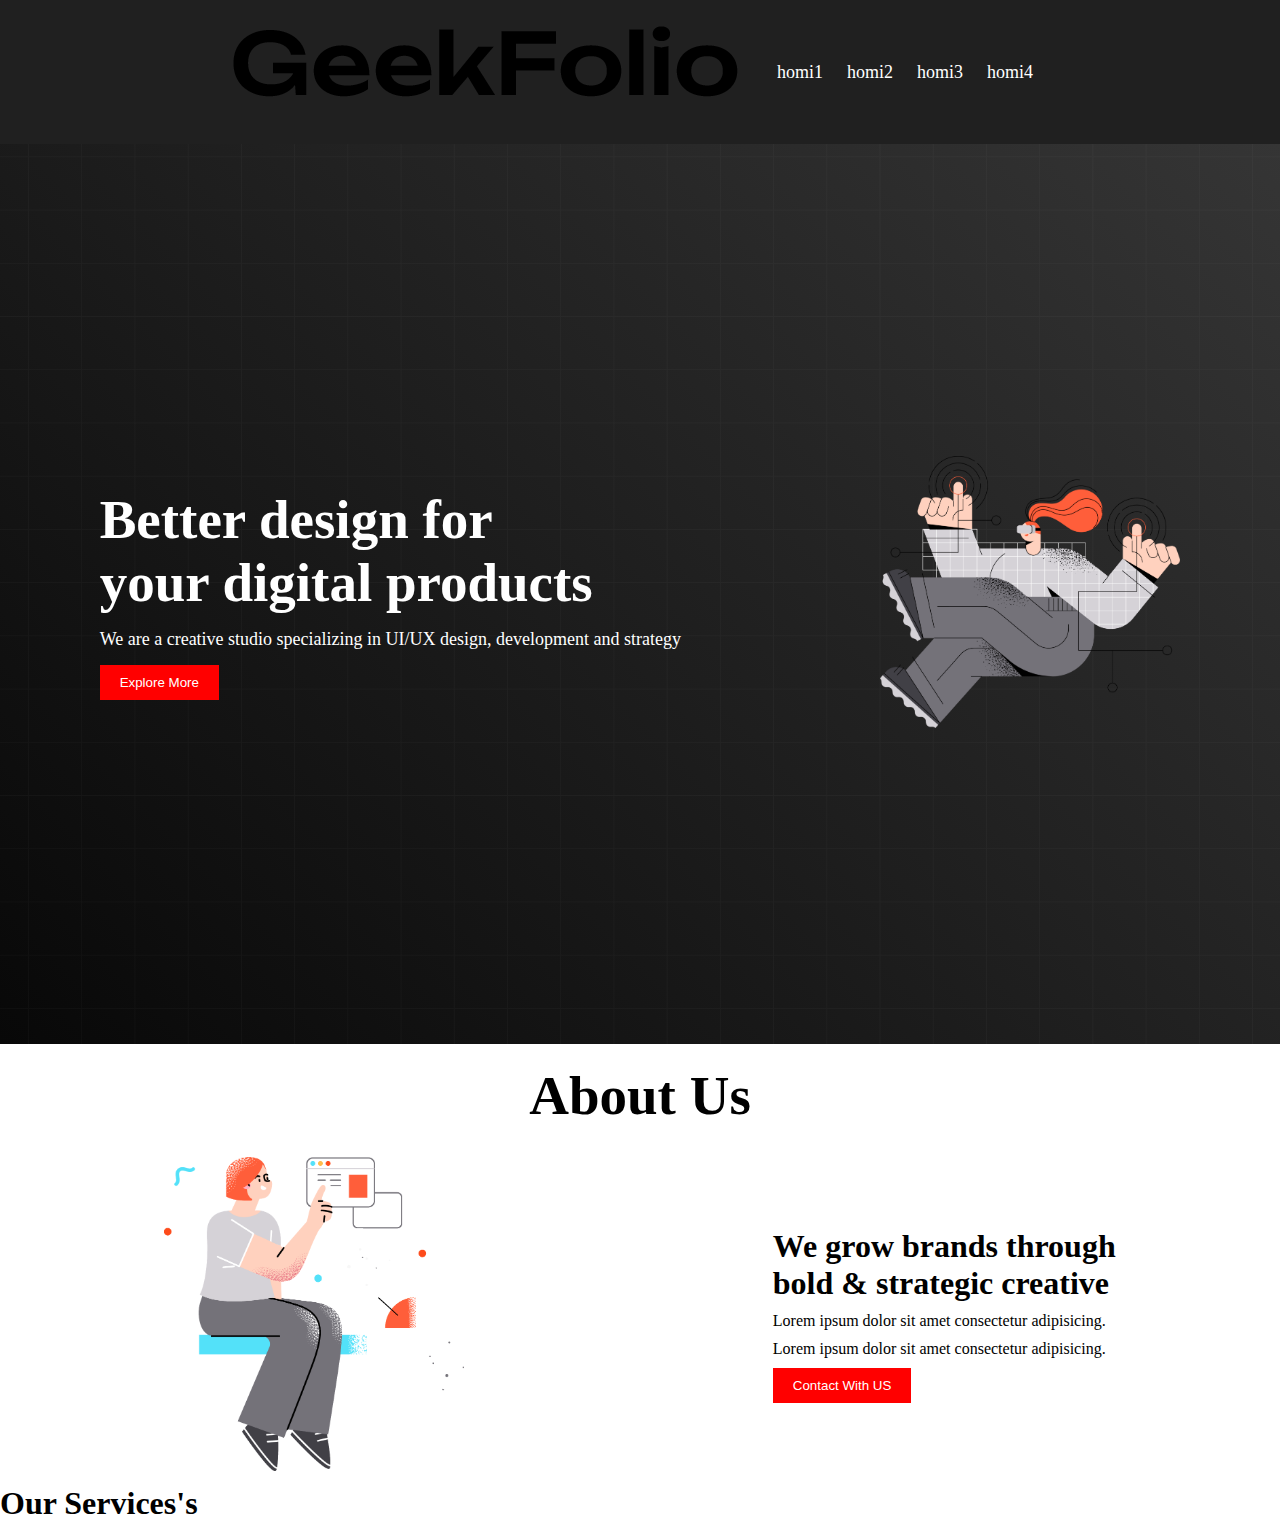
<file: index.html>
<!DOCTYPE html>
<html lang="en">
<head>
    <meta charset="UTF-8">
    <meta name="viewport" content="width=device-width, initial-scale=1.0">
    <title>Document</title>
    <link rel="stylesheet" href="style.css">
</head>
<body>

   <header>
    <!-- This is nav bar section -->
        <nav>
            <div class="menu-container">
                <div class="logo">
                    <div class="logo-photo">
                        <img src="./logo/logo-dark.png" alt="">
                    </div>
                </div>

                <div class="menus">
                    <li class="item">homi1</li>
                    <li class="item">homi2</li>
                    <li class="item">homi3</li>
                    <li class="item">homi4</li>
                </div>
                
                
            </div>
        </nav>
   </header>

   <main>
        <section>
            <div class="banner-container">
                <div class="banner-text">
                    <h1 class="title">
                        Better design for <br> your digital products
                    </h1>
                    <p class="description">We are a creative studio specializing in UI/UX design, development and strategy</p>
                    <button class="btn">Explore More</button>

                </div>

                <div class="banner-photo">
                    <img class="banner-img" src="./images/banner.png" alt="">
                </div>
            </div>
        </section>

        <!-- This is about us section -->
        <section>

            <div class="title about-title">
                <h1 class="title">About Us</h1>
            </div>

            <div class="about-container">
            
                    <div class="about-photo">
                        <img class="banner-img" src="./images/section.png" alt="">
                    </div>

                    <div class="about-text">
                        <h1 class="abotTextHeder">We grow brands through <br> bold & strategic creative</h1>

                        <p class="abotTextHeder">Lorem ipsum dolor sit amet consectetur adipisicing.</p>
                        <p class="abotTextHeder">Lorem ipsum dolor sit amet consectetur adipisicing.</p>

                        <button class="btn">Contact With US</button>
                        
                    </div>

            </div>
            
        </section>

        <!-- This is our service section -->

        <section>
            <div class="service-container">
                <h1>Our Services's</h1>

                <div class="service-cart-container">

                    <div class="service-cart">
                        <div class="service-img">
                            
                        </div>
                    </div>

                </div>

            </div>
        </section>
   </main>
    
</body>
</html>
</file>
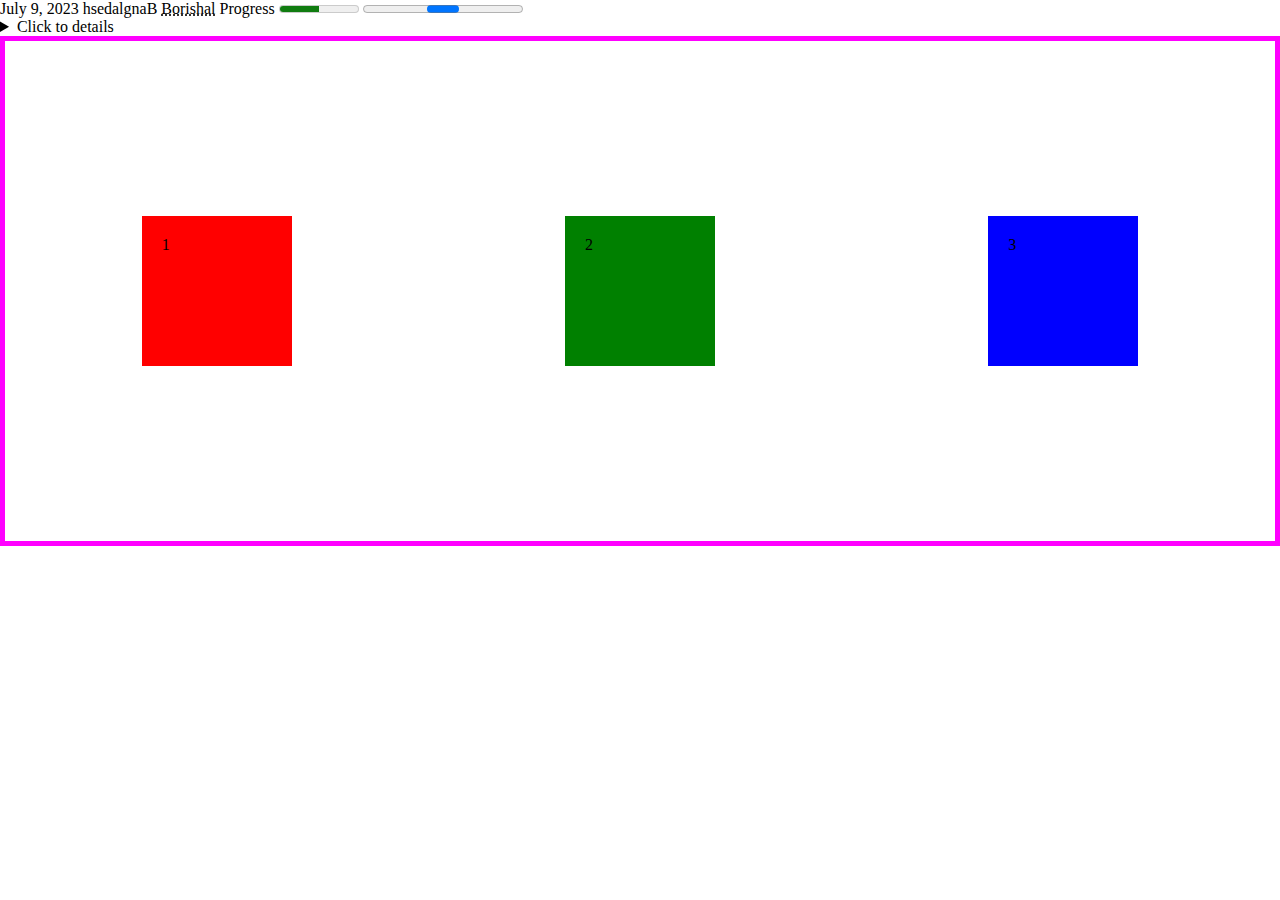
<file: test.html>
<!DOCTYPE html>
<html lang="en">
<head>
    <meta charset="UTF-8">
    <meta name="viewport" content="width=device-width, initial-scale=1.0">
    <title>Document</title>
<link rel="stylesheet" href="test.css">
   
</head>
<body>

    <time datetime="2020-07-15">July 9, 2023</time>
     
    <bdo dir="rtl">Bangladesh</bdo>

    <abbr title="bori">Borishal</abbr>

    <label for="disk1">Progress</label>
    <meter id="disk1" value="0.5"></meter>

    <progress id="disk1"></progress>

    <details>
        <summary>Click to details</summary>

        <p>Lorem ipsum dolor sit amet, consectetur adipisicing elit. Harum sapiente impedit dicta magni nemo laboriosam! Facilis iste maxime, laborum alias quos tenetur numquam modi, reprehenderit odit inventore non sed ex.</p>
    </details>

    <div class="container">
        <div class="box">1</div>
        <div class="box box2">2</div>
        <div class="box box3">3</div>
    </div>
</body>
</html>
</file>
<file: style.css>
*{
    padding: 0;
    margin: 0;
}

.menu-container{
    background-color: rgb(32, 32, 32);
    padding: 20px;
    color: white;
    list-style: none;
    display: flex;
    align-items:center;
    justify-content: space-around;
}

.logo-photo{
    width: 120px;
}

.menus{
    display: flex;
    color: white;
}

.item{
   margin-right: 10px;
   padding: 7px;
   font-size: 18px;
   cursor: pointer;
    
}

.item:hover{
    color: blue;
}

.banner-img{
    width: 300px;
}

.banner-container{
    display: flex;
    justify-content: space-around;
    align-items: center;
    height: 100vh;
    background-image: url("./images/background.png"), linear-gradient(45deg,rgb(8, 8, 8), rgb(53, 53, 53));
    background-position: center;
    background-size: cover;
    background-repeat: no-repeat;
}

.banner-text{
    color: white;
}

.title{
    font-size: 55px;
    font-weight: bold;

}

.description{
    font-size: 18px;
    margin-top: 15px;
    margin-bottom: 15px; 
}

.btn{
    background-color: red;
    color: white;
    padding: 10px 20px;
    border: none;
    
}

.btn:hover{
    background-color: blueviolet;
}

.about-container{
   
    display: flex;
    padding: 10px;
    align-items: center;
    justify-content: space-around
}


.abotTextHeder{
    padding-bottom: 10px;
}

.about-title{
    text-align: center;
    padding: 20px;
}
</file>
<file: test.css>
*{
    margin: 0;
    padding: 0;
}

.test{

}

.box{
    padding: 20px;
    
    width: 110px;
    height: 110px;
    background-color: red;
}

.container{
    display: flex;
    justify-content:space-around;
    height: 500px;
    align-items: center ;
    border: 5px solid magenta;
    

}

.box2{
    background-color: green;
}

.box3{
    background-color: blue;
}
</file>
